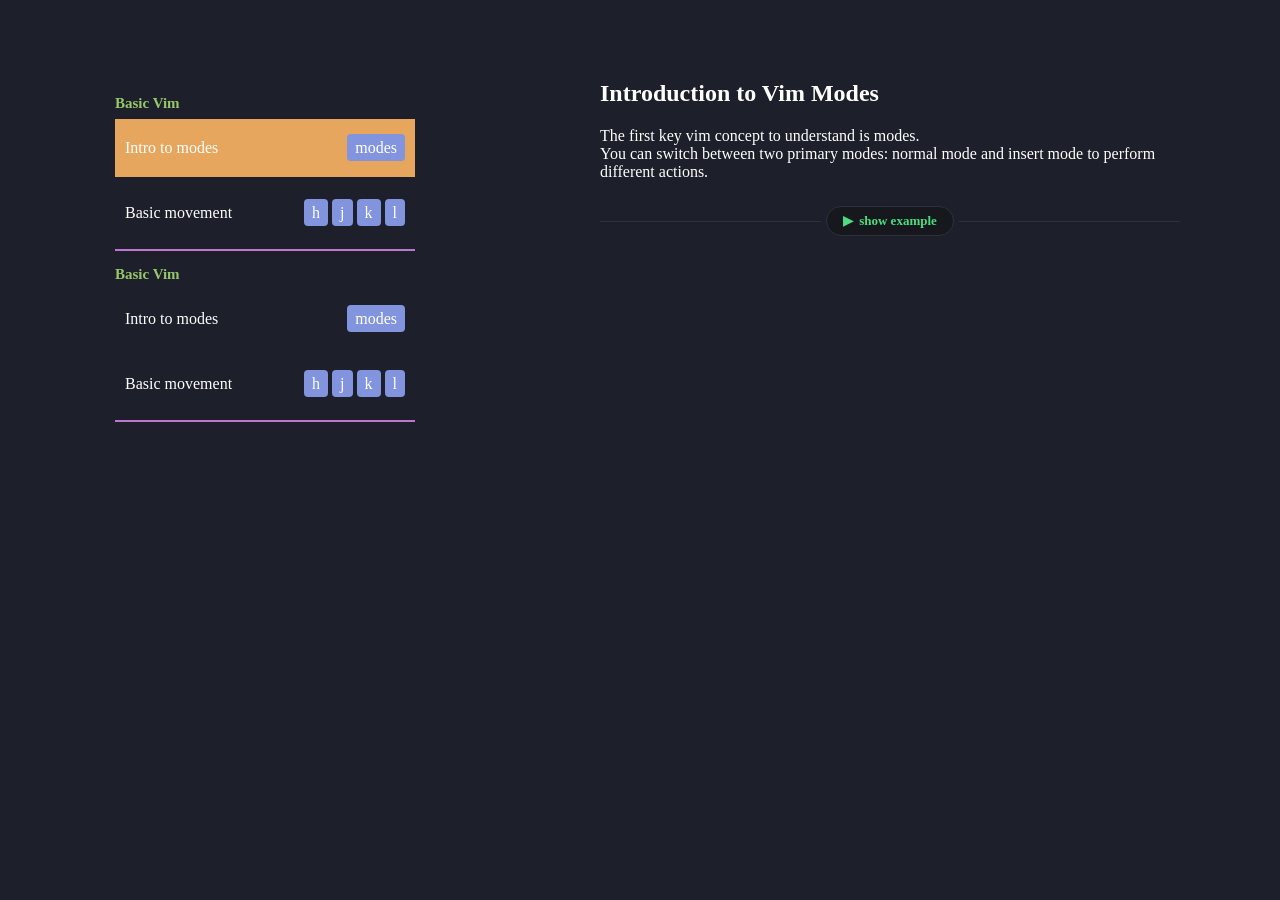
<file: content/1.html>
<!DOCTYPE html>
<html lang="ru">

<head>
    <meta charset="UTF-8">
    <title>Vim Dora</title>
    <link rel="stylesheet" href="../style/workspace.css">
</head>

<body>
    <aside>
        <section class="chapter">
            <h6>Basic Vim</h6>
            <ul>
                <li class="lesson-select active" href="lesson1">Intro to modes <div class="list-right">
                        <span>modes</span>
                    </div>
                </li>
                <li class="lesson-select" href="lesson2">Basic movement <div class="list-right"><span>h</span>
                        <span>j</span> <span>k</span>
                        <span>l</span>
                    </div>
                </li>
            </ul>
        </section>
        <section class="chapter">
            <h6>Basic Vim</h6>
            <ul>
                <li>Intro to modes <div class="list-right"><span>modes</span></div>
                </li>
                <li>Basic movement <div class="list-right"><span>h</span> <span>j</span> <span>k</span> <span>l</span>
                    </div>
                </li>
            </ul>
        </section>
    </aside>
    <main class="workspace">
        <section class="lesson-content active" id="lesson1">
            <h1>Introduction to Vim Modes</h1>
            <p>
                The first key vim concept to understand is modes.
                <br>
                You can switch between two primary modes: normal mode and insert mode to perform different actions.
            </p>

            <!-- Interactive Demo Block -->
            <div class="example-box" id="demo-example">
                <!-- Toggle button -->
                <div class="example-divider">
                    <button class="example-btn" id="toggle-btn-1">
                        <span class="icon">▶</span> <span class="btn-text">show example</span>
                    </button>
                </div>

                <!-- Editor Block - display:none by default -->
                <div class="example-editor" id="editor-screen-1">
                    <div class="editor-content" id="code-output">
                        <!-- JS will render code with cursor -->
                        const lessonsSelectables = document.querySelectorAll(".lesson-select"); <br>
                        const lessonsContent = document.querySelectorAll(".lesson-content"); <br>
                        console.log(lessonsContent, lessonsSelectables); <br>
                        <div class="vim-cursor"></div>
                    </div>
                </div>
            </div>
        </section>
        <section class="lesson-content" id="lesson2">
            lesson2
        </section>
    </main>
    <script src="../script/app.js"></script>
</body>

</html>
</file>
<file: style/workspace.css>
@import "colors.css";

* {
  box-sizing: border-box;
  margin: 0;
  padding: 0;
  font-family: "JetBrainsMono Nerd Font";
}

body {
  background: var(--black);
  padding: 80px 100px;
  font-family: "JetBrainsMono Nerd Font";
  color: #fff;
  min-height: 100vh;
  display: flex;
}

aside {
  display: flex;
  flex-direction: column;
  padding: 15px;
  position: fixed;
}
aside ul {
  list-style: none;
}
aside ul li {
  display: flex;
  align-items: center;
  justify-content: space-between;
  width: 300px;
  padding: 20px 10px;
  margin: 7px 0;
}
aside ul li .list-right span {
  background: var(--blue);
  padding: 5px 8px;
  border-radius: 4px;
}
aside ul li:hover {
  background: var(--orange);
  cursor: pointer;
}
aside ul li.active {
  background: var(--orange);
}
aside .chapter {
  border-bottom: 2px solid var(--pink);
  margin-bottom: 15px;
}
aside .chapter h6 {
  font-size: 15px;
  color: var(--green);
}

main.workspace {
  margin-left: 500px;
}
main.workspace section {
  display: none;
}
main.workspace section.active {
  display: block;
}

.lesson-content h1 {
  margin-bottom: 20px;
}

.lesson-content p {
  margin-bottom: 20px;
}

.example-box {
  margin-top: 25px;
}
.example-divider {
  display: flex;
  align-items: center;
  text-align: center;
  margin: 15px 0;
  position: relative;
}

.example-divider::before,
.example-divider::after {
  content: "";
  flex: 1;
  border-bottom: 1px solid #2d3139;
}

.example-btn {
  background: #16181d;
  border: 1px solid #2d3139;
  color: #4ade80;
  padding: 6px 16px;
  border-radius: 20px;
  margin: 0 5px;
  font-family: "JetBrainsMono Nerd Font";
  font-size: 13px;
  font-weight: 600;
  cursor: pointer;
  display: flex;
  align-items: center;
  gap: 6px;
  transition: background 0.2s;
}

.example-btn:hover {
  background-color: #222630;
}

.example-editor {
  background: #0d0f12;
  border: 1px solid #2d3139;
  border-radius: 8px;
  padding: 15px;
  font-size: 14px;
  overflow-x: auto;
  display: none;
}
.example-editor.active{
    display: block;
}
.editor-content{
  position: relative;
}
.editor-content .vim-cursor{
  position: absolute;
  left: 0;
  top: 0;
  width: 8px;
  height: 20px;
  opacity: 0.5;
  background: white;
  display: block;
}
</file>
